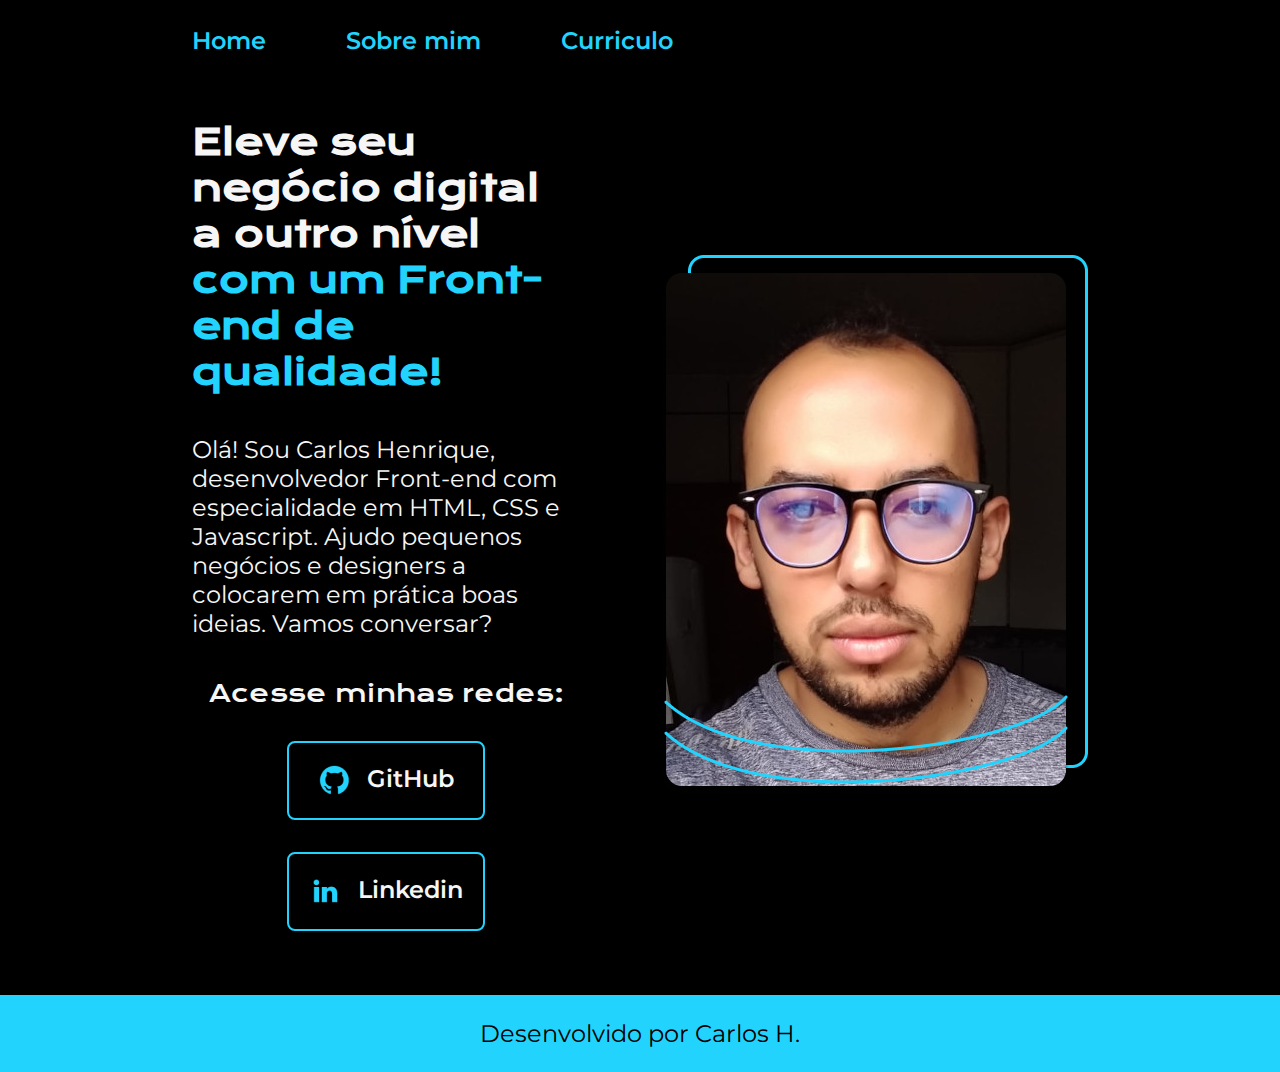
<file: index.html>
<!DOCTYPE html>
<html lang="pt-br">

<head>
    <meta charset="UTF-8">
    <meta http-equiv="X-UA-Compatible" content="IE=edge">
    <meta name="viewport" content="width=device-width, initial-scale=1.0">
    <title>Portifolio</title>
    <link rel="stylesheet" href="./styles/style.css">
</head>

<body>
    <header class="cabecalho">
        <nav class="cabecalho__menu">
            <a class="cabecalho__menu__link" href="index.html">Home</a>
            <a class="cabecalho__menu__link" href="about.html">Sobre mim</a>
            <a class="cabecalho__menu__link" href="curriculo.html">Curriculo</a>
        </nav>
    </header>
    <main class="apresentacao">
        <section class="apresentacao__conteudo">
            <h1 class="apresentacao__conteudo__titulo">Eleve seu negócio digital a outro nível<strong 
            class="titulo-destaque"> com um Front-end de qualidade!
            </strong></h1>
            <p class="apresentacao__conteudo__texto">Olá! Sou Carlos Henrique, desenvolvedor
            Front-end com especialidade em HTML, CSS e Javascript. Ajudo pequenos negócios e designers a colocarem em prática boas ideias. Vamos conversar?</p>
            <div class="apresentacao__links">
                <h2 class="apresentacao__links__subtitulos">Acesse minhas redes:</h2>
                <a class="apresentacao__links__navegacao" href="https://github.com/SolracMaia">
                    <img src="./assets/github.png">
                    GitHub
                </a>
                
                <a class="apresentacao__links__navegacao" href="https://www.linkedin.com/in/carlos-henrique-front-end/">
                    <img src="./assets/linkedin.png">
                    Linkedin
                </a>

                <!--<a class="apresentacao__links__navegacao" href="https://github.com/guilhermeonrails">
                    <img src="./assets/twitch.png">
                    Twitch
                </a>-->

            </div>
        </section>
        <img class="apresentacao__imagem" src="./assets/carlos.png" alt="Foto do Carlos Henrique">
    </main>
    <footer class="rodape">
        <p>Desenvolvido por Carlos H.</p>
    </footer>
</body>

</html>
</file>
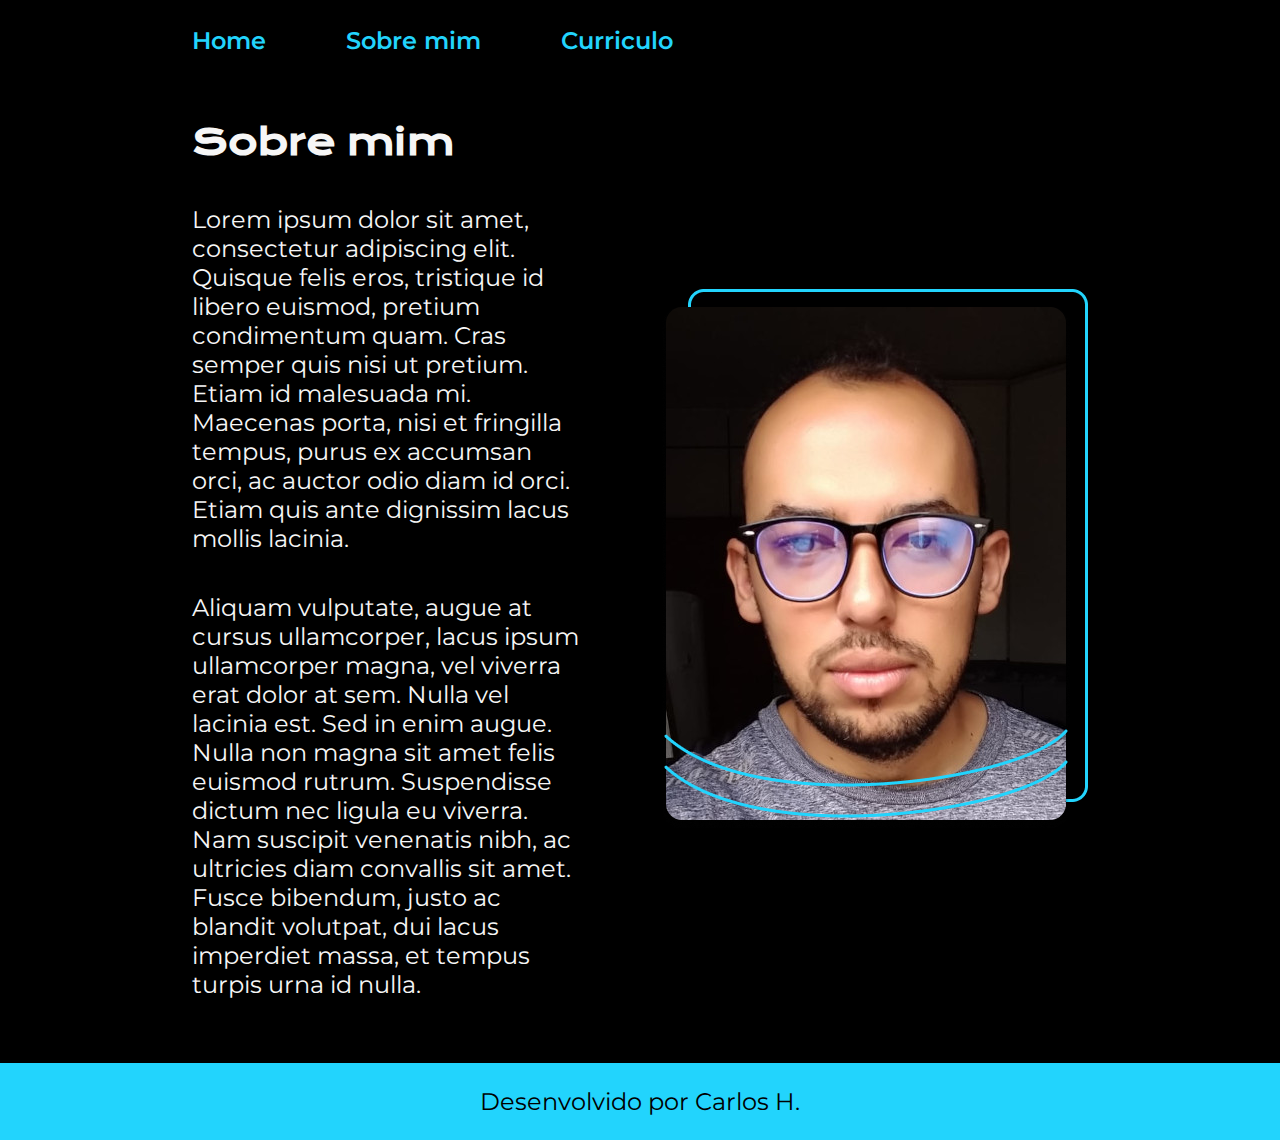
<file: about.html>
<!DOCTYPE html>
<html lang="pt-br">
<head>
    <meta charset="UTF-8">
    <meta http-equiv="X-UA-Compatible" content="IE=edge">
    <meta name="viewport" content="width=device-width, initial-scale=1.0">
    <title>Sobre mim</title>
    <link rel="stylesheet" href="./styles/style.css">
</head>
<body>
    <header class="cabecalho">
        <nav class="cabecalho__menu">
            <a class="cabecalho__menu__link" href="index.html">Home</a>
            <a class="cabecalho__menu__link" href="about.html">Sobre mim</a>
            <a class="cabecalho__menu__link" href="curriculo.html">Curriculo</a>
        </nav>
    </header>

    <main class="apresentacao">
        <section class="apresentacao__conteudo">
            <h1 class="apresentacao__conteudo__titulo">Sobre mim</h1>
            <p class="apresentacao__conteudo__texto">Lorem ipsum dolor sit amet, consectetur adipiscing elit. Quisque felis eros, tristique id libero euismod, pretium condimentum quam. Cras semper quis nisi ut pretium. Etiam id malesuada mi. Maecenas porta, nisi et fringilla tempus, purus ex accumsan orci, ac auctor odio diam id orci. Etiam quis ante dignissim lacus mollis lacinia.</p>
            <p class="apresentacao__conteudo__texto">Aliquam vulputate, augue at cursus ullamcorper, lacus ipsum ullamcorper magna, vel viverra erat dolor at sem. Nulla vel lacinia est. Sed in enim augue. Nulla non magna sit amet felis euismod rutrum. Suspendisse dictum nec ligula eu viverra. Nam suscipit venenatis nibh, ac ultricies diam convallis sit amet. Fusce bibendum, justo ac blandit volutpat, dui lacus imperdiet massa, et tempus turpis urna id nulla. </p>
        </section>
        <img class="apresentacao__imagem" src="./assets/carlos.png" alt="Foto do Carlos Henrique">
    </main>

    <footer class="rodape">
        <p>Desenvolvido por Carlos H.</p>
    </footer>

</body>
</html>
</file>
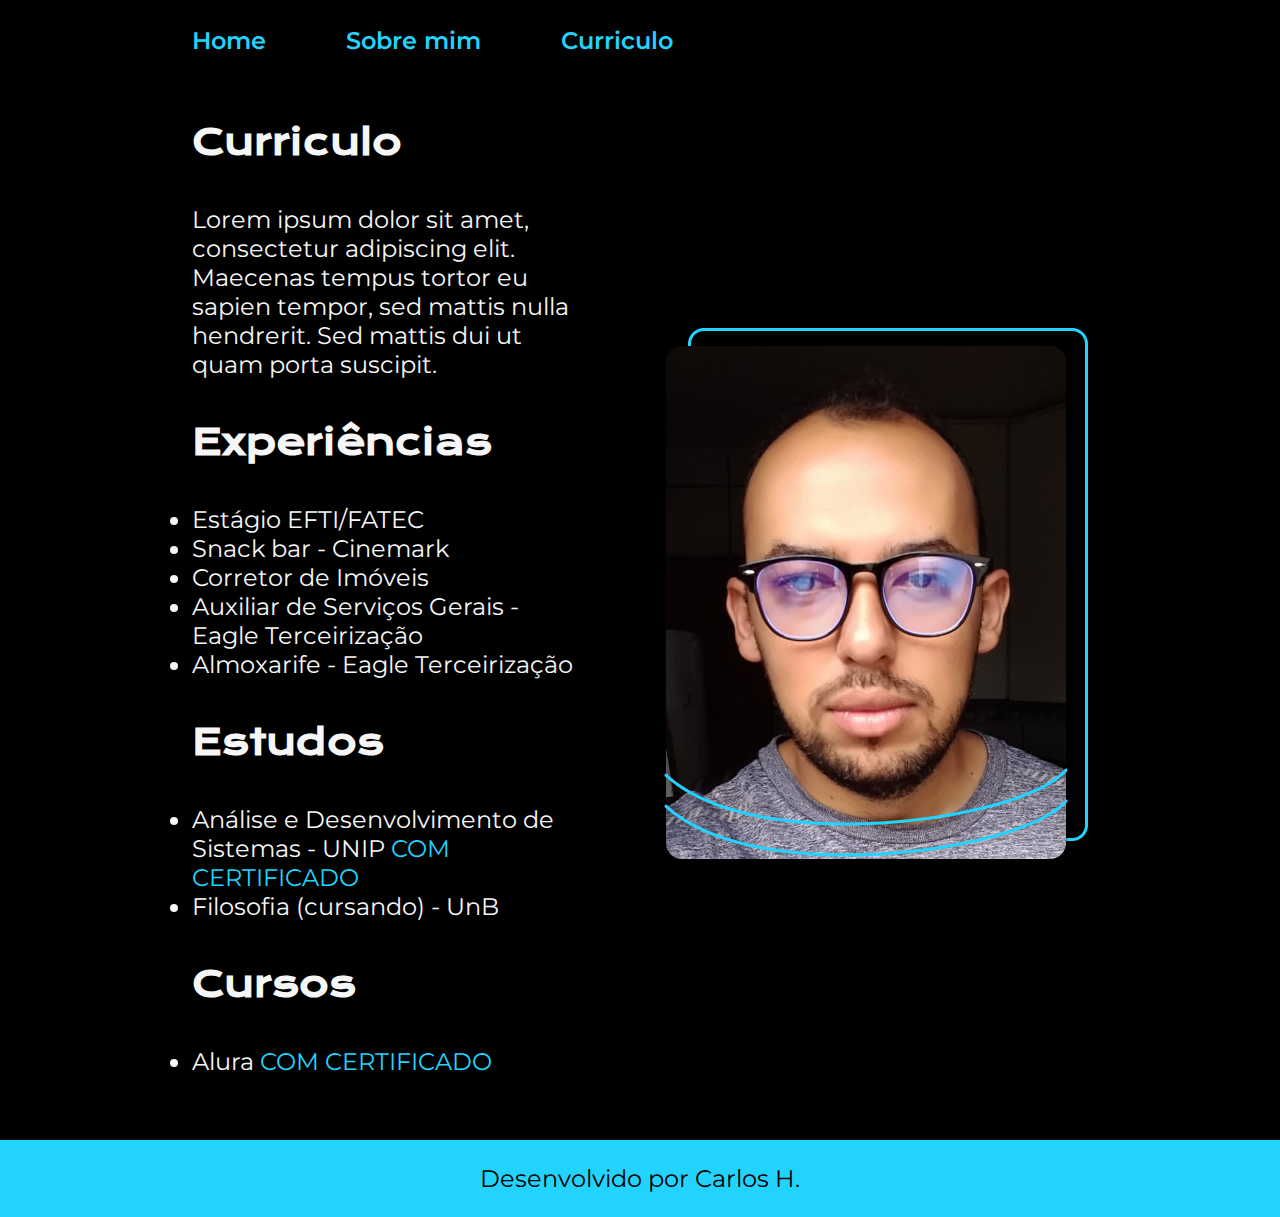
<file: curriculo.html>
<!DOCTYPE html>
<html lang="pt-br">
<head>
    <meta charset="UTF-8">
    <meta http-equiv="X-UA-Compatible" content="IE=edge">
    <meta name="viewport" content="width=device-width, initial-scale=1.0">
    <title>Curriculo</title>
    <link rel="stylesheet" href="./styles/style.css">

</head>
<body>
    <header class="cabecalho">
        <nav class="cabecalho__menu">
            <a class="cabecalho__menu__link" href="index.html">Home</a>
            <a class="cabecalho__menu__link" href="about.html">Sobre mim</a>
            <a class="cabecalho__menu__link" href="curriculo.html">Curriculo</a>
        </nav>
    </header>

    <main class="apresentacao">
        <section class="apresentacao__conteudo">
            <h1 class="apresentacao__conteudo__titulo">Curriculo</h1>
            <p class="apresentacao__conteudo__texto">Lorem ipsum dolor sit amet, consectetur adipiscing elit. Maecenas tempus tortor eu sapien tempor, sed mattis nulla hendrerit. Sed mattis dui ut quam porta suscipit. </p>
            <h2 class="apresentacao__conteudo__titulo">Experiências</h2>
            
            <ul class="apresentacao__conteudo__texto">
                <li>Estágio EFTI/FATEC</li>
                <li>Snack bar - Cinemark</li>
                <li>Corretor de Imóveis</li>
                <li>Auxiliar de Serviços Gerais - Eagle Terceirização</li>
                <li>Almoxarife - Eagle Terceirização</li>
            </ul>
            
            <h2 class="apresentacao__conteudo__titulo">Estudos</h2>
            <div class="apresentacao__conteudo__texto">
                <ul class="apresentacao__conteudo__texto">
                    <li>Análise e Desenvolvimento de Sistemas - UNIP <a href="https://cursos.alura.com.br/user/carlin-maia/course/aprender-a-aprender-tecnicas-para-seu-autodesenvolvimento/formalCertificate">COM CERTIFICADO</a></li>
                    <li>Filosofia (cursando) - UnB</li>
                </ul>
            </div>

            <h2 class="apresentacao__conteudo__titulo">Cursos</h2>
            <div class="apresentacao__conteudo__texto">
                <ul class="apresentacao__conteudo__texto">
                    <li >Alura <a href="https://cursos.alura.com.br/user/carlin-maia/course/html-css-ambiente-arquivos-tags/formalCertificate">COM CERTIFICADO</a></li>
                </ul>
            </div>



        </section>
        <img class="apresentacao__imagem" src="./assets/carlos.png" alt="Foto do Carlos Henrique">
    </main>

    <footer class="rodape">
        <p>Desenvolvido por Carlos H.</p>
    </footer>
    
</body>
</html>
</file>
<file: styles/style.css>
@import url('https://fonts.googleapis.com/css2?family=Krona+One&family=Montserrat:wght@400;600&display=swap');

:root {
    --cor-primaria: #000000;
    --cor-secundaria: #f6f6f6;
    --cor-terciaria: #22D4FD;
    --cor-hover: #272727;
    
}

*{
    margin: 0;
    padding: 0;
}

body{
    /*height: 100vh;*/
    box-sizing: border-box;
    background-color: var(--cor-primaria);
    color: var(--cor-secundaria);
}

.cabecalho {
    padding: 2% 0% 0% 15%;
}

.cabecalho__menu {
    display: flex;
    gap: 80px;
}

.cabecalho__menu__link {
    font-family: 'Montserrat', sans-serif;
    font-size: 1.5rem;
    transition: padding 0.4s;
    font-weight: 600;
    color: var(--cor-terciaria);
    text-decoration: none;
}

.cabecalho__menu__link:hover {
    background-color: var(--cor-hover);
    cursor: pointer;
    padding: 0.8%;
    border: 2px solid var(--cor-terciaria);
    border-radius: 8px;
    color: var(--cor-secundaria);

}

.apresentacao{
    padding: 5% 15%;
    display: flex;
    align-items: center;
    justify-content: space-between;
    gap: 82px;
}
.apresentacao__conteudo{
    width: 50%;
    display: flex;
    flex-direction: column;
    gap: 40px;
}

.titulo-destaque{
    color: var(--cor-terciaria);
}

.apresentacao__conteudo__titulo{
    font-size: 2.25rem;
    font-family: 'Krona One', sans-serif;
}

.apresentacao__conteudo__texto{
    font-size: 1.5rem;
    font-family: 'Montserrat', sans-serif;
}

.apresentacao__conteudo__texto a {
    text-decoration: none;
    color: var(--cor-terciaria);
}

.apresentacao__links{
    display: flex;
    flex-direction: column;
    align-items: center;
    gap: 32px;
    justify-content: space-between;
}

.apresentacao__links__subtitulos {
    font-family: 'Krona One', sans-serif;
    font-weight: 400;
    font-size: 1.5rem;
}

.apresentacao__links__navegacao{
    /* background-color: #22D4FD; */
    display: flex;
    justify-content: center;
    gap: 16px;
    border: 2px solid var(--cor-terciaria);
    transition: all 0.5s;
    width: 50%;
    text-align: center;
    border-radius: 8px;
    font-size: 1.5rem;
    font-weight: 600;
    padding: 21.5px 0;
    text-decoration: none;
    color: var(--cor-secundaria);
    font-family: 'Montserrat', sans-serif;
}

.apresentacao__links__navegacao:hover {
    background-color: var(--cor-hover);
    cursor: pointer;
    color: var(--cor-terciaria);
    padding: 5%;
}

.apresentacao__imagem {
    width: 50%;
}

.rodape {
    padding: 24px;
    color: var(--cor-primaria);
    background-color: var(--cor-terciaria);
    text-align: center;
    font-family: 'Montserrat', sans-serif;
    font-size: 1.5rem;
    font-weight: 400;
}

@media (max-width: 1200px) {
        
    .cabecalho{
        padding: 10%;
    }

    .cabecalho__menu{
        justify-content: center;
    }
    
    .apresentacao{
        flex-direction: column-reverse;
        padding: 5%;
    }

    .apresentacao__conteudo{
        width: auto;
    }
}
</file>
